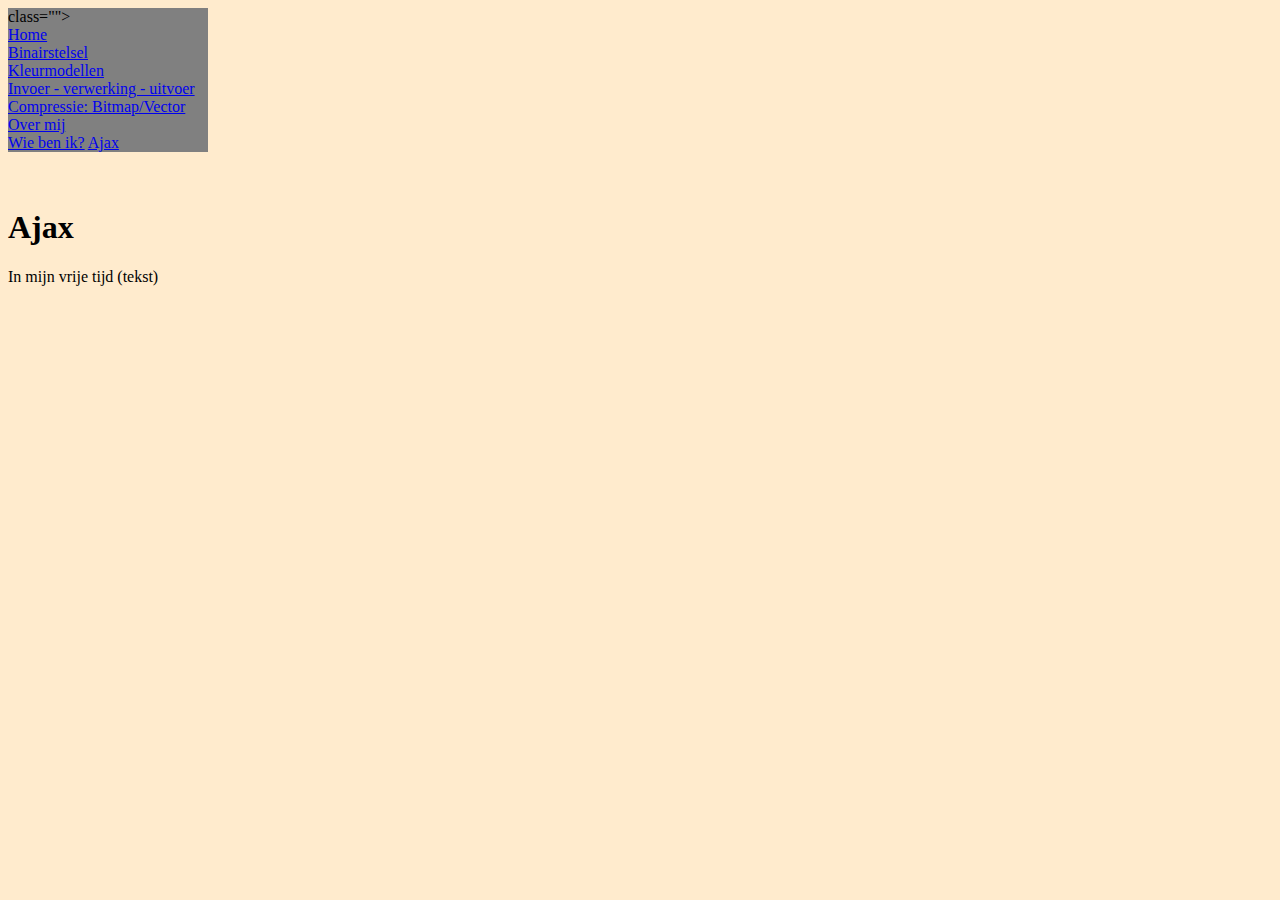
<file: ajax.html>
<!DOCTYPE html>
<html>
   <head>
<title>Ajax</title>
<link rel="stylesheet" href="mystyle.css">
</head>
<body>

<ul> class="">
   <li><a href="index.html">Home</a></li>
   <li><a href="binairstelsel.html">Binairstelsel</a></li>
   <li><a href="kleurmodellen.html">Kleurmodellen</a></li>
   <li><a href="inputoutput.html">Invoer - verwerking - uitvoer</a></li>
    <li><a href="compressie.html">Compressie: Bitmap/Vector</a></li>
<li class="dropdown active">
   <a href="javascript:void(0)" class="dropbtn active">Over mij</a>
    <div class="dropdown-content">
       <a href="wiebenik.html">Wie ben ik?</a>
      <a class="active" href="ajax.html">Ajax</a>
    </div>
    </li>
</ul>

<br>
<br>

<h1>Ajax</h1>
<p>In mijn vrije tijd (tekst) </p>

</body> 
</html>
</file>
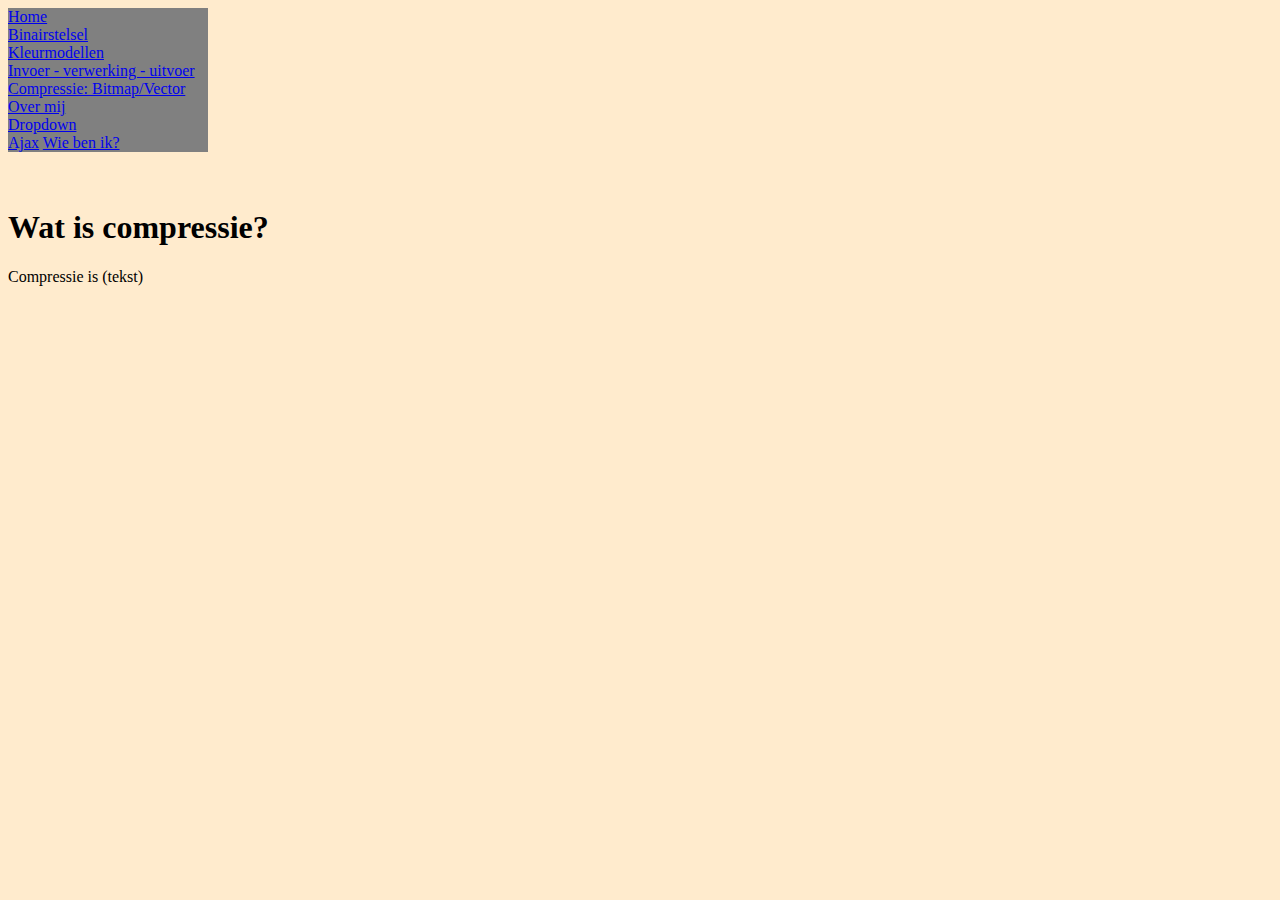
<file: compressie.html>
<!DOCTYPE html>
<html>
   <head>
<title>Compressie</title>
<link rel="stylesheet" href="mystyle.css">
</head>
<body>

<ul>
   <li><a href="index.html">Home</a></li>
   <li><a href="binairstelsel.html">Binairstelsel</a></li>
   <li><a href="kleurmodellen.html">Kleurmodellen</a></li>
   <li><a href="inputoutput.html">Invoer - verwerking - uitvoer</a><li>
   <li><a class="active" href="compressie.html">Compressie: Bitmap/Vector</a><li>
   <li><a href="overmij.html">Over mij</a></li>
<div class="dropdown"></li>
   <a href="javascript:void(0)" class="dropbtn">Dropdown</a>
    <div class="dropdown-content">
      <a href="ajax.html">Ajax</a>
      <a href="Wie ben ik?">Wie ben ik?</a>
     <div>
   <li>
</ul>

<br>
<br>

<h1>Wat is compressie?</h1>
<p>Compressie is (tekst) </p>

</body> 
</html>
</file>
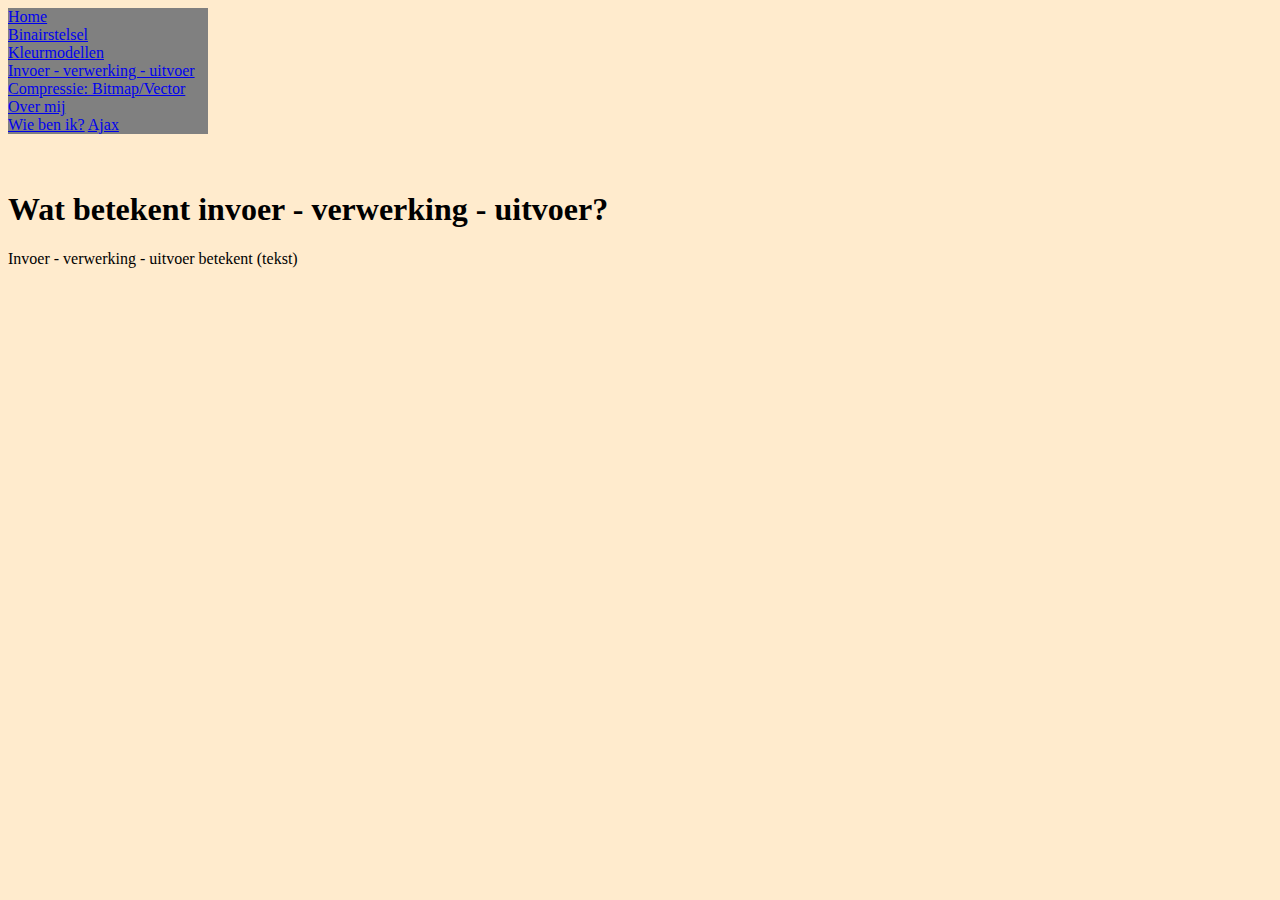
<file: inputoutput.html>
<!DOCTYPE html>
<html>
   <head>
 <title>Invoer & Uitvoer</title>
<link rel="stylesheet" href="mystyle.css">
</head>
<body>

<ul>
   <li><a href="index.html">Home</a></li>
   <li><a href="binairstelsel.html">Binairstelsel</a></li>
   <li><a href="kleurmodellen.html">Kleurmodellen</a></li>
   <li><a class="active" href="inputoutput.html">Invoer - verwerking - uitvoer</a></li>
   <li><a href="compressie.html">Compressie: Bitmap/Vector</a></li>
<li class="dropdown">
   <a href="javascript:void(0)" class="dropbtn">Over mij</a>
    <div class="dropdown-content">
       <a href="wiebenik.html">Wie ben ik?</a>
      <a href="ajax.html">Ajax</a>
    </div>
    </li>
</ul>
  
<br>
<br>

<h1>Wat betekent invoer - verwerking - uitvoer?</h1>
<p>Invoer - verwerking - uitvoer betekent (tekst) </p>

</body> 
</html>
</file>
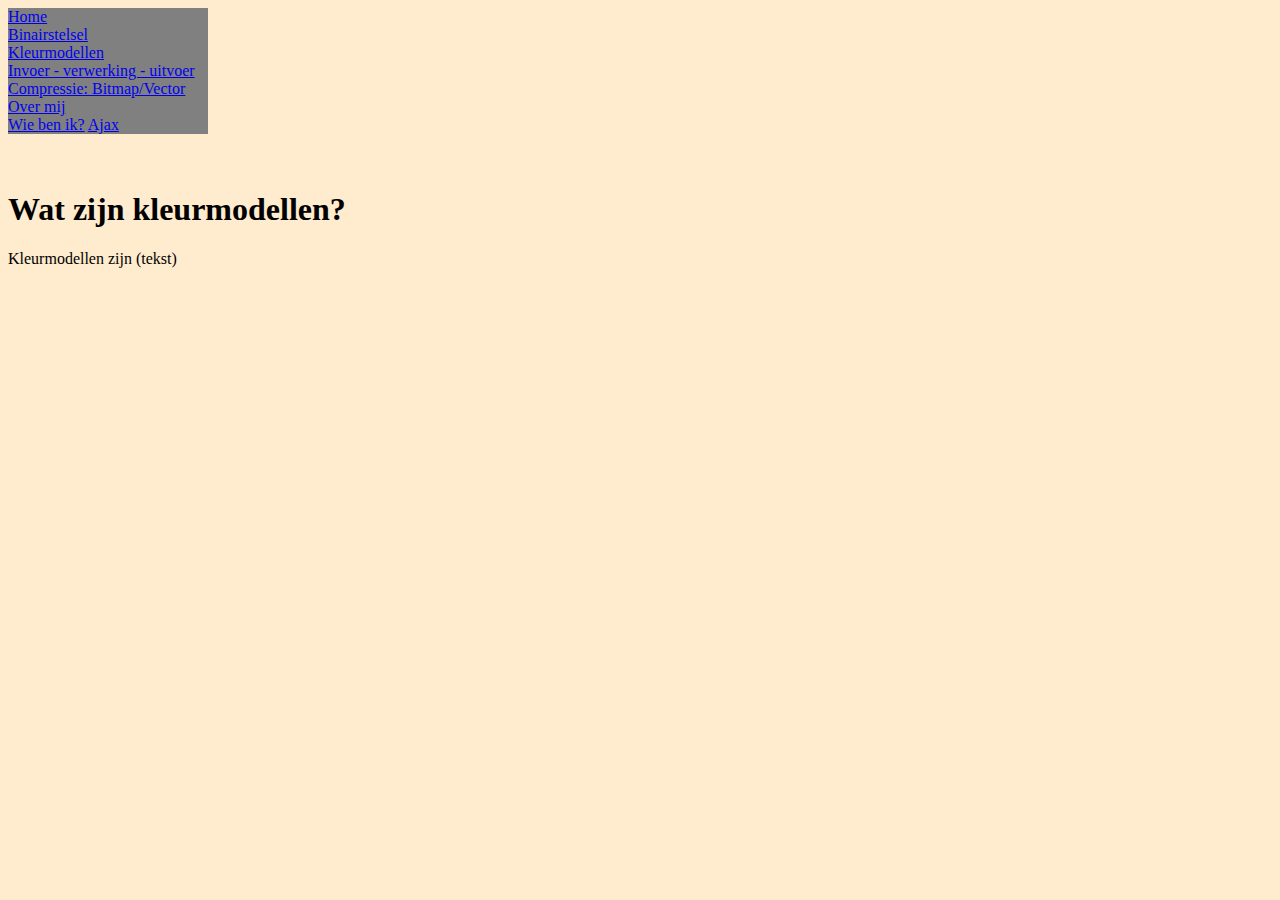
<file: kleurmodellen.html>
<!DOCTYPE html>
<html>
   <head>
 <title>Kleurmodellen</title>
<link rel="stylesheet" href="mystyle.css">
</head>
<body>

<ul>
   <li><a href="index.html">Home</a></li>
   <li><a href="binairstelsel.html">Binairstelsel</a></li>
   <li><a class="active" href="kleurmodellen.html">Kleurmodellen</a></li>
   <li><a href="inputoutput.html">Invoer - verwerking - uitvoer</a></li>
   <li><a href="compressie.html">Compressie: Bitmap/Vector</a></li>
<li class="dropdown">
   <a href="javascript:void(0)" class="dropbtn">Over mij</a>
    <div class="dropdown-content">
       <a href="wiebenik.html">Wie ben ik?</a>
      <a href="ajax.html">Ajax</a>
    </div>
    </li>
</ul>
   
<br>
<br>

<h1>Wat zijn kleurmodellen?</h1>
<p>Kleurmodellen zijn (tekst) </p>

</body> 
</html>
</file>
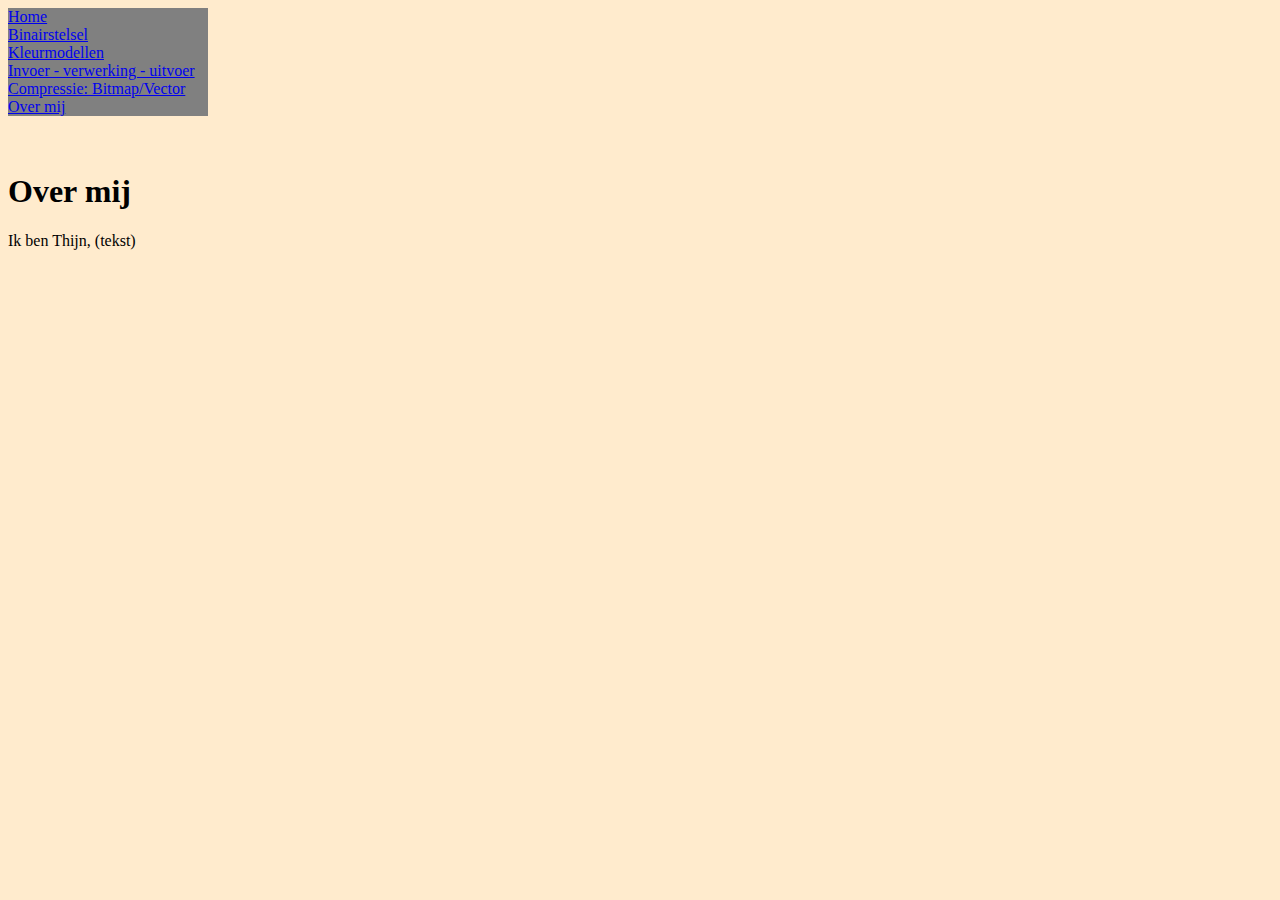
<file: overmij.html>
<!DOCTYPE html>
<html>
   <head>
<title>Over mij</title>
<link rel="stylesheet" href="mystyle.css">
</head>
<body>

<ul>
<li><a href="index.html">Home</a></li>
<li><a href="binairstelsel.html">Binairstelsel</a></li>
<li><a href="kleurmodellen.html">Kleurmodellen</a></li>
<li><a href="inputoutput.html">Invoer - verwerking - uitvoer</a><li>
<li><a href="compressie.html">Compressie: Bitmap/Vector</a><li>
<li><a class="active" href="overmij.html">Over mij</a></li>
</ul>

<br>
<br>

<h1>Over mij</h1>
<p>Ik ben Thijn, (tekst) </p>

</body> 
</html>
</file>
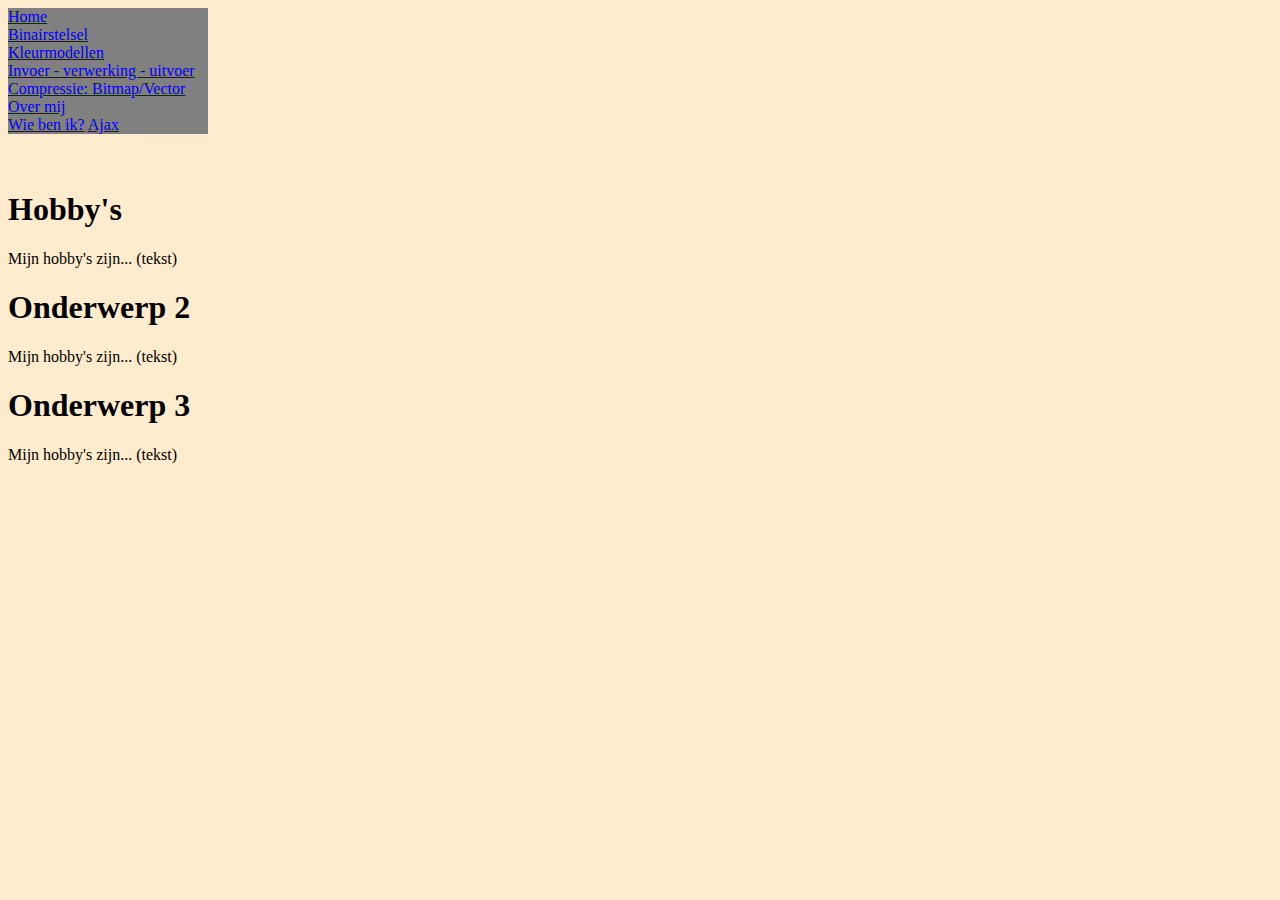
<file: wiebenik.html>
<!DOCTYPE html>
<html>
   <head>
<title>Wie ben ik?</title>
<link rel="stylesheet" href="mystyle.css">
</head>
<body>

<ul>
   <li><a href="index.html">Home</a></li>
   <li><a href="binairstelsel.html">Binairstelsel</a></li>
   <li><a href="kleurmodellen.html">Kleurmodellen</a></li>
   <li><a href="inputoutput.html">Invoer - verwerking - uitvoer</a></li>
    <li><a href="compressie.html">Compressie: Bitmap/Vector</a></li>
<li class="dropdown active">
   <a href="javascript:void(0)" class="dropbtn">Over mij</a>
    <div class="dropdown-content">
       <a href="wiebenik.html">Wie ben ik?</a>
      <a href="ajax.html">Ajax</a>
    </div>
    </li>
</ul>

<br>
<br>

<h1>Hobby's</h1>
<p>Mijn hobby's zijn... (tekst) </p>

<h1>Onderwerp 2</h1>
<p>Mijn hobby's zijn... (tekst) </p>

<h1>Onderwerp 3</h1>
<p>Mijn hobby's zijn... (tekst) </p>

</body> 
</html>
</file>
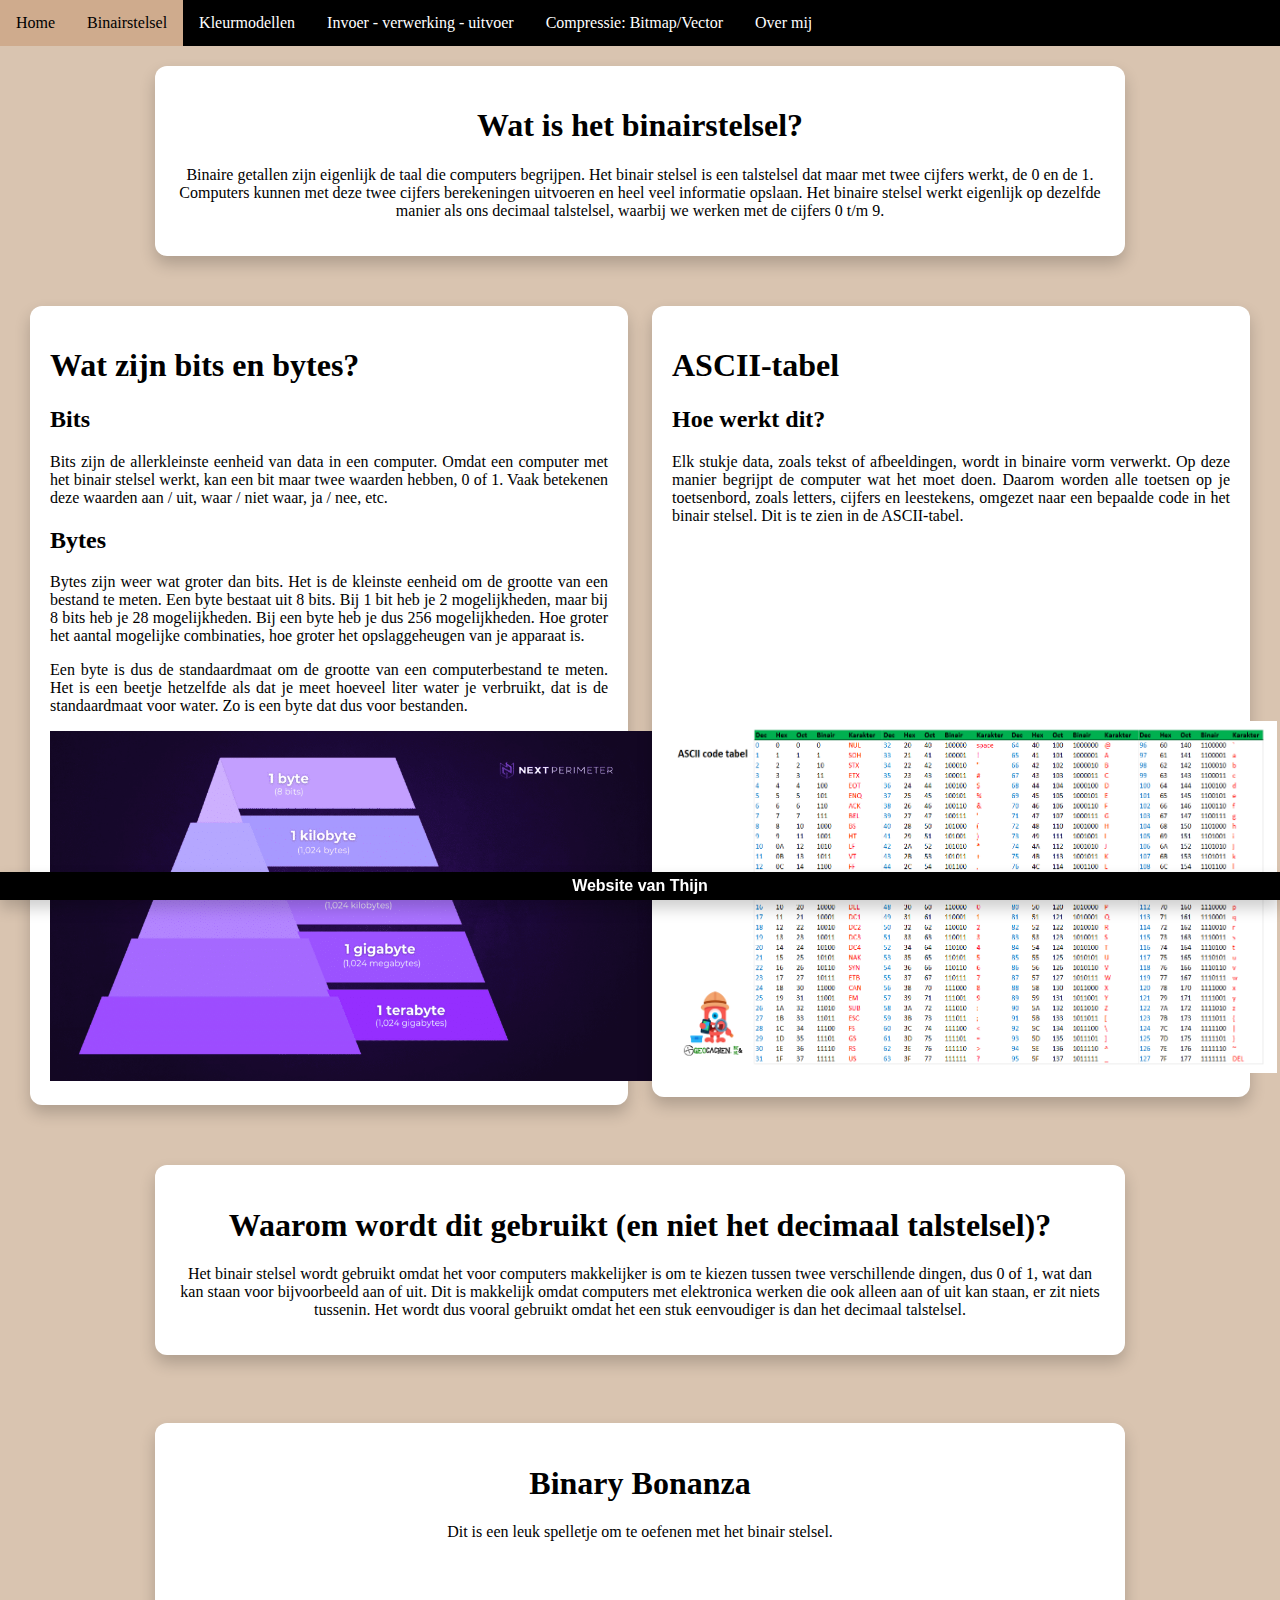
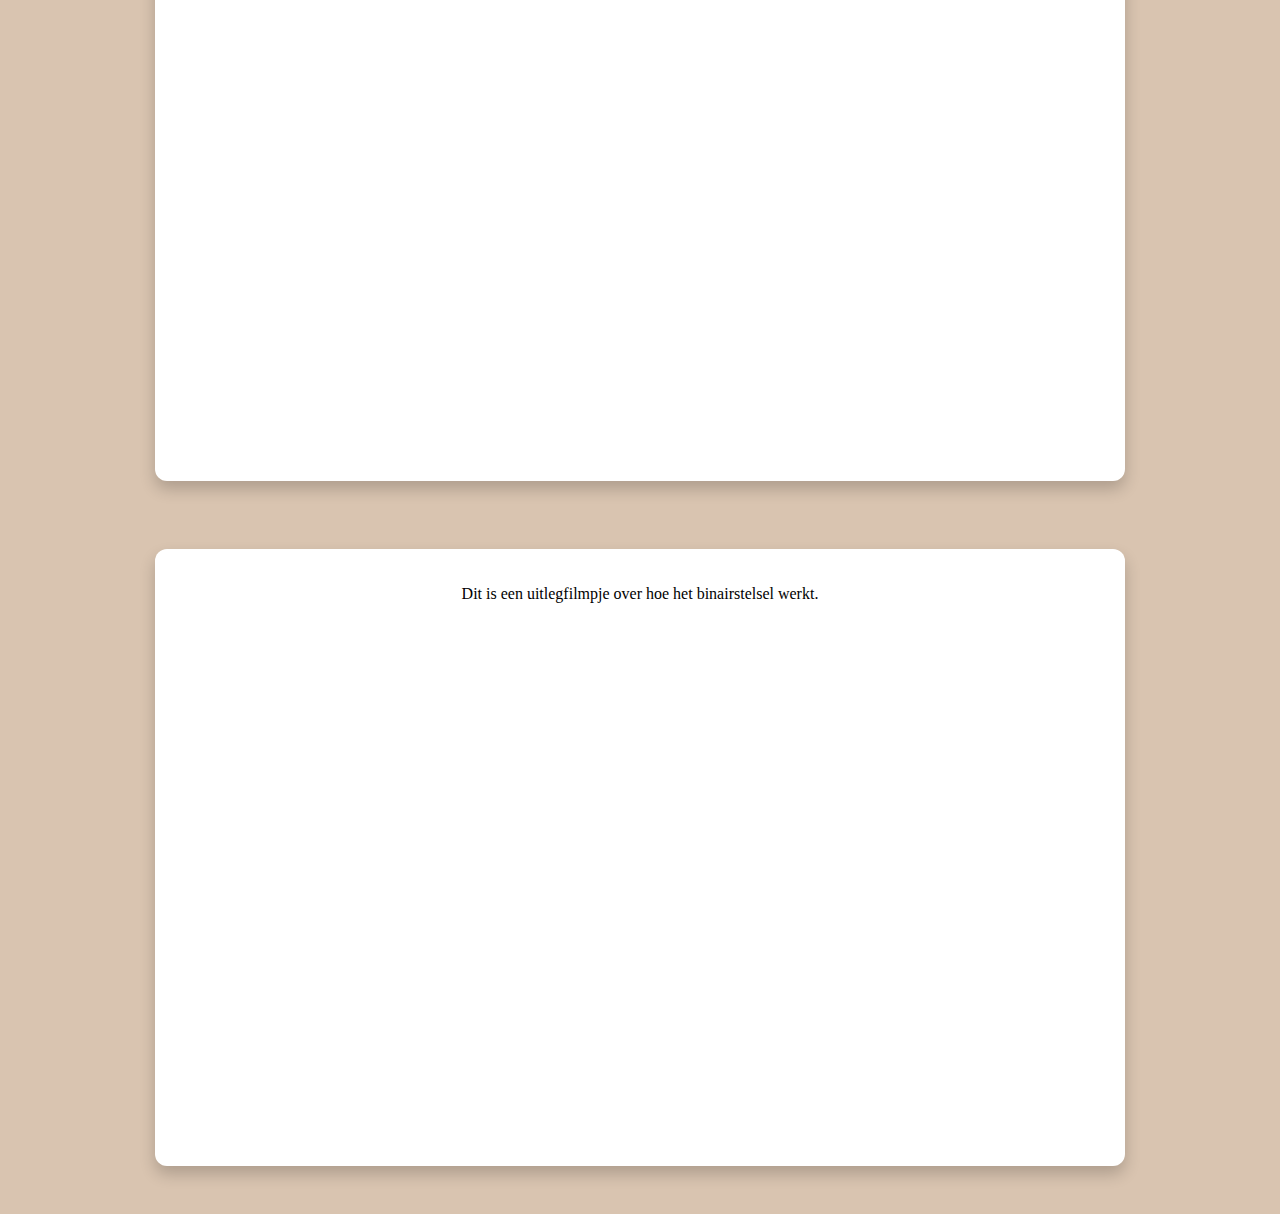
<file: html/binairstelsel.html>
<!DOCTYPE html>
<html>
   <head>
<title>Binairstelsel</title> 
<link rel="icon" href="../afbeeldingen/informatica.png">

<link rel="stylesheet" href="../css/mystyle.css"> 
</head>
<body>

<ul class="navbar">
    <li><a href="../index.html">Home</a></li>
    <li><a class="active" href="binairstelsel.html">Binairstelsel</a></li>
    <li><a href="kleurmodellen.html">Kleurmodellen</a></li>
    <li><a href="inputoutput.html">Invoer - verwerking - uitvoer</a></li>
    <li><a href="compressie.html">Compressie: Bitmap/Vector</a></li>
<li class="dropdown">
   <a href="javascript:void(0)" class="dropbtn">Over mij</a>
    <div class="dropdown-content">
       <a href="wiebenik.html">Wie ben ik?</a>
       <a href="ajax.html">Ajax</a>
    </div>
    </li>
</ul>

<br>
<br>

<div class="middentekst">
    <h1>Wat is het binairstelsel?</h1>
    <p>Binaire getallen zijn eigenlijk de taal die computers begrijpen.
    Het binair stelsel is een talstelsel dat maar met twee cijfers werkt,
    de 0 en de 1. Computers kunnen met deze twee cijfers berekeningen uitvoeren
    en heel veel informatie opslaan. Het binaire stelsel werkt eigenlijk op dezelfde manier
    als ons decimaal talstelsel, waarbij we werken met de cijfers 0 t/m 9. 
</div>
 
<div class="tekst-links">
    <h1>Wat zijn bits en bytes?</h1>

    <h2>Bits</h2>
    <p>Bits zijn de allerkleinste eenheid van data in een computer. Omdat een computer met het
    binair stelsel werkt, kan een bit maar twee waarden hebben, 0 of 1. Vaak betekenen deze
    waarden aan / uit, waar / niet waar, ja / nee, etc. 

    <h2>Bytes</h2>
    <p>Bytes zijn weer wat groter dan bits. Het is de kleinste eenheid om de grootte van een
    bestand te meten. Een byte bestaat uit 8 bits. Bij 1 bit heb je 2 mogelijkheden, maar bij
    8 bits heb je 28 mogelijkheden. Bij een byte heb je dus 256 mogelijkheden. Hoe groter het
    aantal mogelijke combinaties, hoe groter het opslaggeheugen van je apparaat is.</p>
    
    <p>Een byte is dus de standaardmaat om de grootte van een computerbestand te meten. Het is
    een beetje hetzelfde als dat je meet hoeveel liter water je verbruikt, dat is de standaardmaat
    voor water. Zo is een byte dat dus voor bestanden.</p>

    <img src="../afbeeldingen/bit-byte-schaal.png" width="605px" height="350px">
</div>

<div class="tekst-rechts">
    <h1>ASCII-tabel</h1>
    <h2>Hoe werkt dit?</h2>
    <p>Elk stukje data, zoals tekst of afbeeldingen, wordt in binaire vorm verwerkt. Op deze manier
    begrijpt de computer wat het moet doen. Daarom worden alle toetsen op je toetsenbord,
    zoals letters, cijfers en leestekens, omgezet naar een bepaalde code in het binair stelsel.
    Dit is te zien in de ASCII-tabel.</p>

    <br>
    <br>
    <br>
    <br>
    <br>
    <br>
    <br>
    <br>
    <br>
    <br>
    <img src="../afbeeldingen/ASCII-tabel.png" width="605px" height="352px">
</div>

<div style="clear: both;"></div> <!--Zorgt ervoor dat de tekst erboven ophoudt en er een nieuw
blok begint hieronder.-->

<div class="middentekst">
    <h1>Waarom wordt dit gebruikt (en niet het decimaal talstelsel)?</h1>
    <p>Het binair stelsel wordt gebruikt omdat het voor computers makkelijker is om te kiezen
    tussen twee verschillende dingen, dus 0 of 1, wat dan kan staan voor bijvoorbeeld aan of uit.
    Dit is makkelijk omdat computers met elektronica werken die ook alleen aan of uit kan staan,
    er zit niets tussenin. Het wordt dus vooral gebruikt omdat het een stuk eenvoudiger is dan het
    decimaal talstelsel.</p>
</div>

<br>

<div class="middentekst">
    <h1>Binary Bonanza</h1>
    <p>Dit is een leuk spelletje om te oefenen met het binair stelsel.</p>
    <iframe src="https://games.penjee.com/binary-bonanza/game.php" width="700" height="500"
    frameborder="no" scrolling="no" ></iframe> <!--Dit is het spelletje Binary Bonanza.-->
</div>

<br>

<div class="video">
    <p>Dit is een uitlegfilmpje over hoe het binairstelsel werkt.</p>

    <iframe 
    src="https://www.youtube.com/embed/zDNaUi2cjv4" 
    title="Binary Explained in 01100100 Seconds" 
    frameborder="0" 
    allow="accelerometer; autoplay; clipboard-write; encrypted-media; gyroscope; 
    picture-in-picture; web-share" 
    referrerpolicy="strict-origin-when-cross-origin" allowfullscreen>
    </iframe>

</div>

<br>

    <footer>Website van Thijn</footer>

</body> 
</html>
</file>
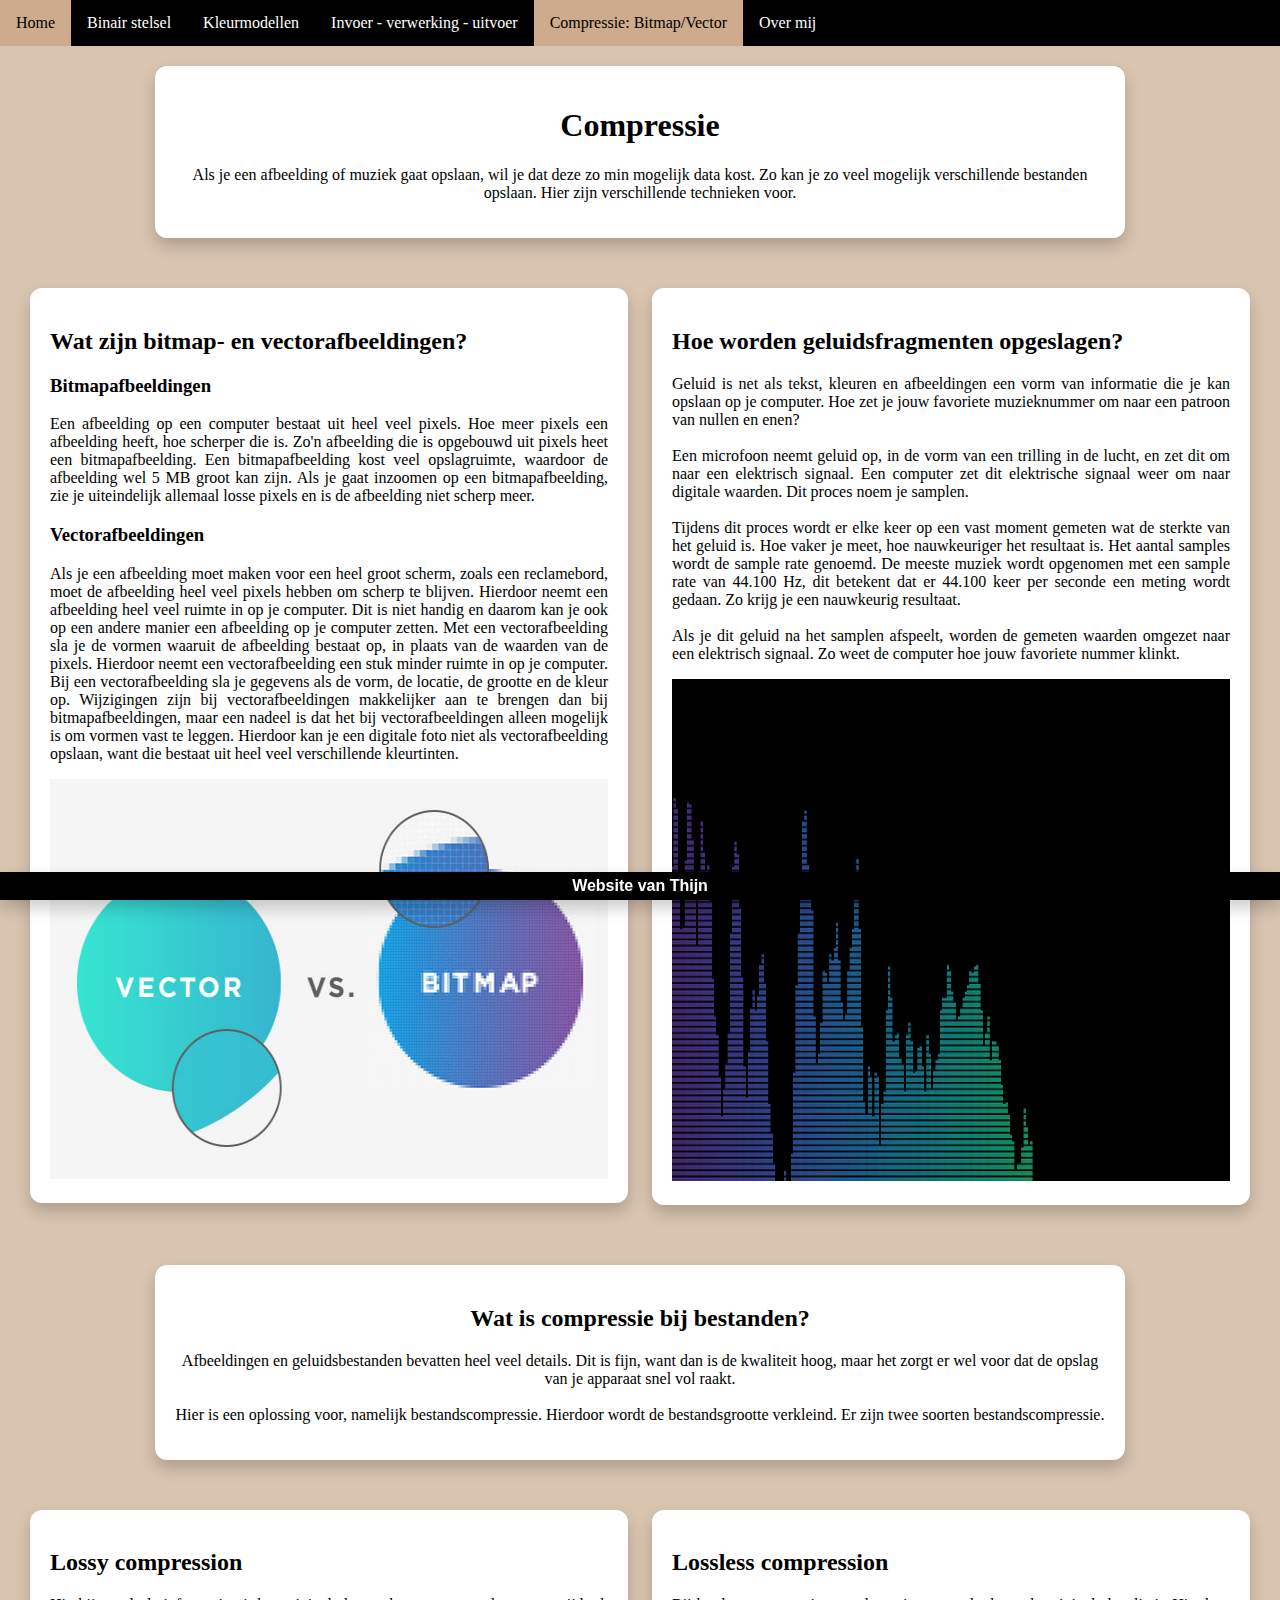
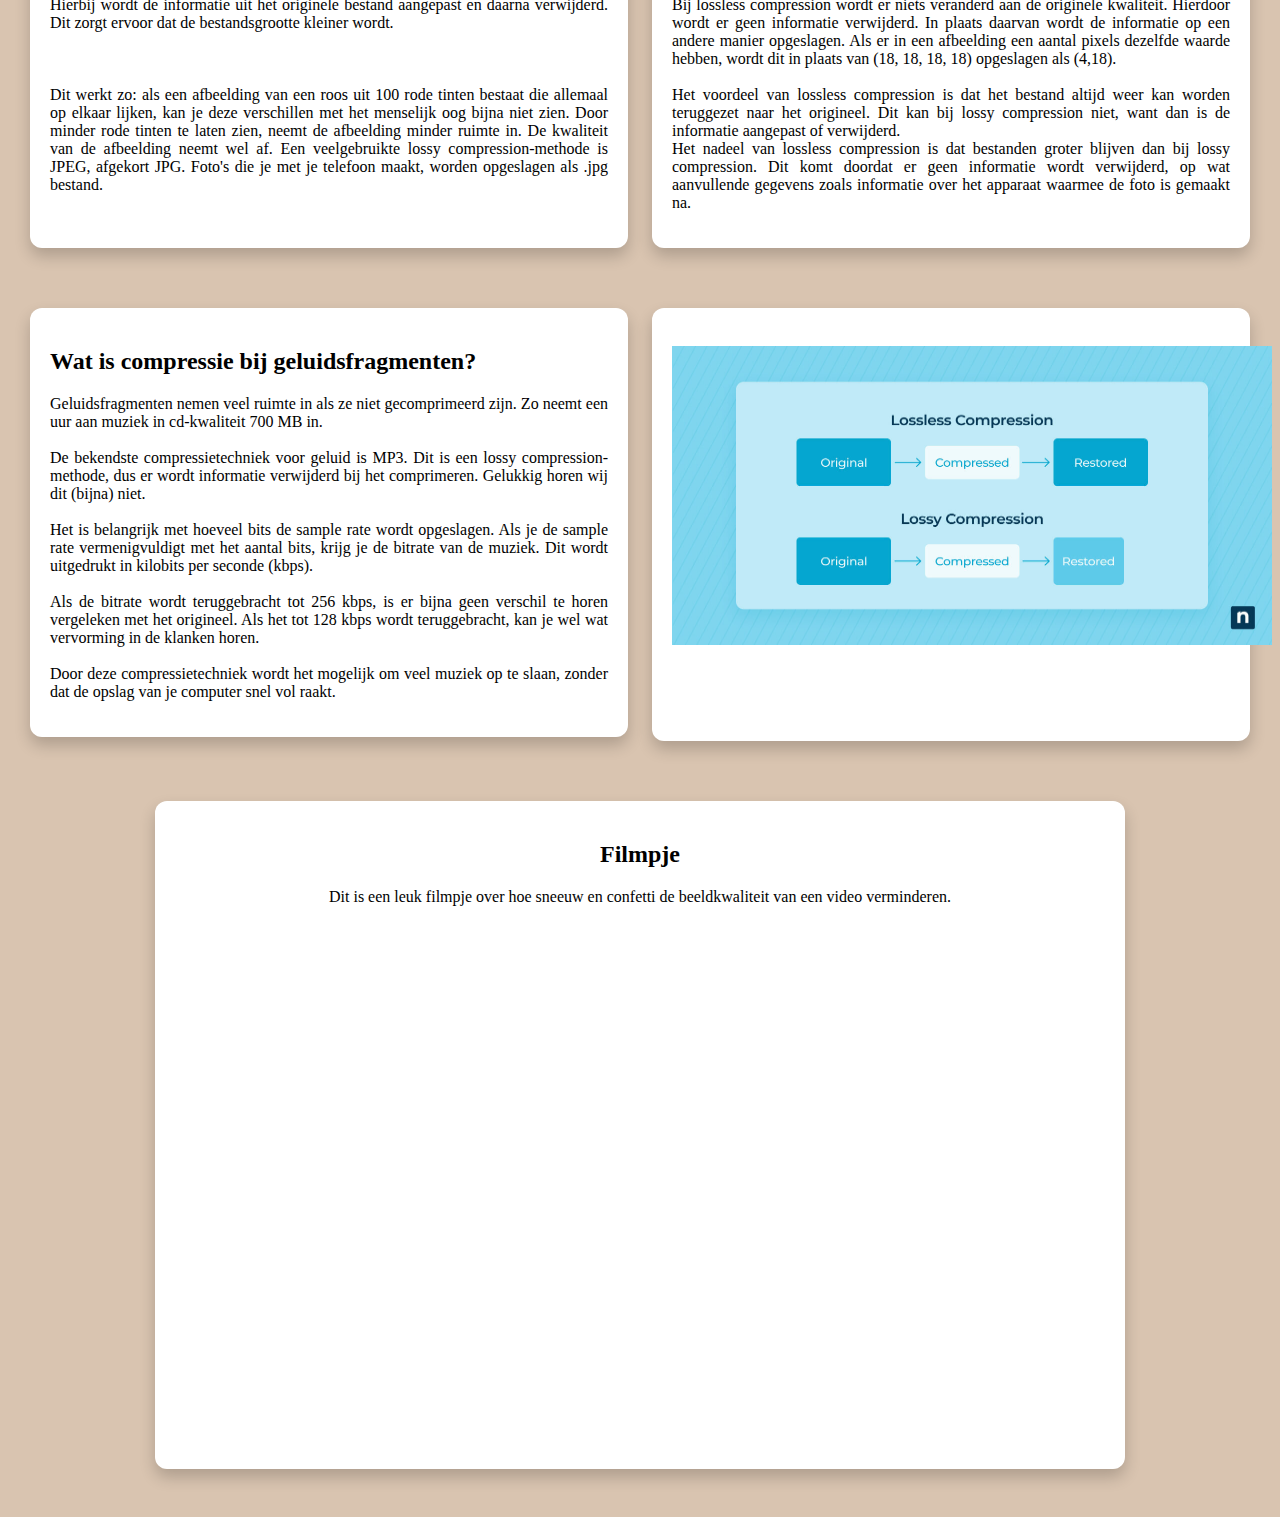
<file: html/compressie.html>
<!DOCTYPE html>
   <html>
      <head>
         <title>Compressie</title>
         <link rel="icon" href="../afbeeldingen/informatica.png">
         <link rel="stylesheet" href="../css/mystyle.css">
         <meta name="viewport" content="width=device-width, initial-scale=1.0"> <!--Zorgt ervoor dat
         de website responsive wordt, zodat de pagina wordt aangepast aan de grootte van het
         apparaat waar de pagina op wordt bekeken.-->
      </head>
<body>

<ul class="navbar">
   <li><a href="../index.html">Home</a></li>
   <li><a href="binairstelsel.html">Binair stelsel</a></li>
   <li><a href="kleurmodellen.html">Kleurmodellen</a></li>
   <li><a href="inputoutput.html">Invoer - verwerking - uitvoer</a></li>
   <li><a class="active" href="compressie.html">Compressie: Bitmap/Vector</a></li>
<li class="dropdown">
   <a href="javascript:void(0)" class="dropbtn">Over mij</a>
    <div class="dropdown-content">
      <a href="wiebenik.html">Wie ben ik?</a>
      <a href="ajax.html">Ajax</a>
    </div>
</li>
</ul>

<br>
<br>

<div class="middentekst">
   <h1>Compressie</h1>
   <p>Als je een afbeelding of muziek gaat opslaan, wil je dat deze zo min mogelijk data kost.
   Zo kan je zo veel mogelijk verschillende bestanden opslaan. Hier zijn verschillende
   technieken voor.</p>
</div>

<div class="tekst-links">
   <h2>Wat zijn bitmap- en vectorafbeeldingen?</h2>
   <h3>Bitmapafbeeldingen</h3>
   <p>Een afbeelding op een computer bestaat uit heel veel pixels. Hoe meer pixels een afbeelding
   heeft, hoe scherper die is. Zo'n afbeelding die is opgebouwd uit pixels heet een bitmapafbeelding.
   Een bitmapafbeelding kost veel opslagruimte, waardoor de afbeelding wel 5 MB groot kan zijn.
   Als je gaat inzoomen op een bitmapafbeelding, zie je uiteindelijk allemaal losse pixels en is
   de afbeelding niet scherp meer.</p>
   
   <h3>Vectorafbeeldingen</h3>
   <p>Als je een afbeelding moet maken voor een heel groot scherm, zoals een reclamebord,
   moet de afbeelding heel veel pixels hebben om scherp te blijven. Hierdoor neemt een afbeelding
   heel veel ruimte in op je computer. Dit is niet handig en daarom kan je ook op een andere manier
   een afbeelding op je computer zetten. Met een vectorafbeelding sla je de vormen waaruit de
   afbeelding bestaat op, in plaats van de waarden van de pixels. Hierdoor neemt een vectorafbeelding
   een stuk minder ruimte in op je computer. Bij een vectorafbeelding sla je gegevens als de vorm,
   de locatie, de grootte en de kleur op. Wijzigingen zijn bij vectorafbeeldingen makkelijker aan te
   brengen dan bij bitmapafbeeldingen, maar een nadeel is dat het bij vectorafbeeldingen alleen
   mogelijk is om vormen vast te leggen. Hierdoor kan je een digitale foto niet als vectorafbeelding
   opslaan, want die bestaat uit heel veel verschillende kleurtinten.</p>
   <img src="../afbeeldingen/bitmap-vs-vector.jpg" class="responsive-picture" width="600px" height="400px">
</div>

<div class="tekst-rechts">
   <h2>Hoe worden geluidsfragmenten opgeslagen?</h2>
   <p>Geluid is net als tekst, kleuren en afbeeldingen een vorm van informatie die je kan opslaan 
   op je computer. Hoe zet je jouw favoriete muzieknummer om naar een patroon van nullen en enen?
   <br>
   <br>
   Een microfoon neemt geluid op, in de vorm van een trilling in de lucht, en zet dit om naar een
   elektrisch signaal. Een computer zet dit elektrische signaal weer om naar digitale waarden.
   Dit proces noem je samplen.
   <br>
   <br>
   Tijdens dit proces wordt er elke keer op een vast moment gemeten wat de sterkte van het geluid is.
   Hoe vaker je meet, hoe nauwkeuriger het resultaat is. Het aantal samples wordt de sample rate
   genoemd. De meeste muziek wordt opgenomen met een sample rate van 44.100 Hz, dit betekent
   dat er 44.100 keer per seconde een meting wordt gedaan. Zo krijg je een nauwkeurig resultaat.
   <br>
   <br>
   Als je dit geluid na het samplen afspeelt, worden de gemeten waarden omgezet naar een elektrisch
   signaal. Zo weet de computer hoe jouw favoriete nummer klinkt.</p>
   <img src="../afbeeldingen/geluid-grafiek.png" class="responsive-picture" width="600px" height="502px">
</div>

<div style="clear: both;"></div> <!--Zorgt ervoor dat de tekst erboven ophoudt en er een nieuw
blok begint hieronder.-->

<div class="middentekst">
   <h2>Wat is compressie bij bestanden?</h2>
   <p>Afbeeldingen en geluidsbestanden bevatten heel veel details. Dit is fijn, want dan is de
   kwaliteit hoog, maar het zorgt er wel voor dat de opslag van je apparaat snel vol raakt.
   <br>
   <br>
   Hier is een oplossing voor, namelijk bestandscompressie. Hierdoor wordt de bestandsgrootte
   verkleind. Er zijn twee soorten bestandscompressie.</p>
</div>

<div class="tekst-links">
   <h2>Lossy compression</h2>
   <p>Hierbij wordt de informatie uit het originele bestand aangepast en daarna verwijderd.
   Dit zorgt ervoor dat de bestandsgrootte kleiner wordt.
   <br>
   <br>
   <br>
   <br>
   Dit werkt zo: als een afbeelding van een roos uit 100 rode tinten bestaat die allemaal op elkaar
   lijken, kan je deze verschillen met het menselijk oog bijna niet zien. Door minder rode tinten
   te laten zien, neemt de afbeelding minder ruimte in. De kwaliteit van de afbeelding neemt wel af.
   Een veelgebruikte lossy compression-methode is JPEG, afgekort JPG. Foto's die je met je telefoon
   maakt, worden opgeslagen als .jpg bestand.</p>
   <br>
</div>

<div class="tekst-rechts">
   <h2>Lossless compression</h2>
   <p>Bij lossless compression wordt er niets veranderd aan de originele kwaliteit.
   Hierdoor wordt er geen informatie verwijderd. In plaats daarvan wordt de informatie op een
   andere manier opgeslagen. Als er in een afbeelding een aantal pixels dezelfde waarde hebben,
   wordt dit in plaats van (18, 18, 18, 18) opgeslagen als (4,18).
   <br>
   <br>
   Het voordeel van lossless compression is dat het bestand altijd weer kan worden teruggezet naar het
   origineel. Dit kan bij lossy compression niet, want dan is de informatie aangepast of verwijderd.
   <br>
   Het nadeel van lossless compression is dat bestanden groter blijven dan bij lossy compression.
   Dit komt doordat er geen informatie wordt verwijderd, op wat aanvullende gegevens zoals informatie
   over het apparaat waarmee de foto is gemaakt na.</p>
</div>

<div style="clear: both;"></div> <!--Zorgt ervoor dat de tekst erboven ophoudt en er een nieuw
blok begint hieronder.-->

<div class="tekst-links">
   <h2>Wat is compressie bij geluidsfragmenten?</h2>

   <p>Geluidsfragmenten nemen veel ruimte in als ze niet gecomprimeerd zijn. Zo neemt een uur aan
   muziek in cd-kwaliteit 700 MB in. 
   <br>
   <br>
   De bekendste compressietechniek voor geluid is MP3. Dit is een lossy compression-methode, dus er
   wordt informatie verwijderd bij het comprimeren. Gelukkig horen wij dit (bijna) niet.
   <br>
   <br>
   Het is belangrijk met hoeveel bits de sample rate wordt opgeslagen. Als je de sample rate
   vermenigvuldigt met het aantal bits, krijg je de bitrate van de muziek. Dit wordt uitgedrukt
   in kilobits per seconde (kbps).
   <br>
   <br>
   Als de bitrate wordt teruggebracht tot 256 kbps, is er bijna geen verschil te horen vergeleken
   met het origineel. Als het tot 128 kbps wordt teruggebracht, kan je wel wat vervorming in de
   klanken horen.
   <br>
   <br>
   Door deze compressietechniek wordt het mogelijk om veel muziek op te slaan, zonder dat de opslag
   van je computer snel vol raakt.</p>
</div>

<div class="tekst-rechts">
   <br>
   <img src="../afbeeldingen/lossy-vs-lossless.jpg" width="600px" height="299px">
   <br>
   <br>
   <br>
   <br>
   <br>
</div>

<div style="clear: both;"></div> <!--Zorgt ervoor dat de tekst erboven ophoudt en er een nieuw
blok begint hieronder.-->

<div class="video">
   <h2>Filmpje</h2>
   <p>Dit is een leuk filmpje over hoe sneeuw en confetti de beeldkwaliteit van een video
   verminderen.</p>
   
   <iframe
   src="https://www.youtube.com/embed/r6Rp-uo6HmI" 
   title="Why Snow and Confetti Ruin YouTube Video Quality" 
   frameborder="0" 
   allow="accelerometer; autoplay; clipboard-write; encrypted-media; gyroscope;
   picture-in-picture; web-share" referrerpolicy="strict-origin-when-cross-origin"
   allowfullscreen>
   </iframe>
</div>

<br>

<footer>Website van Thijn</footer>

</body> 
</html>
</file>
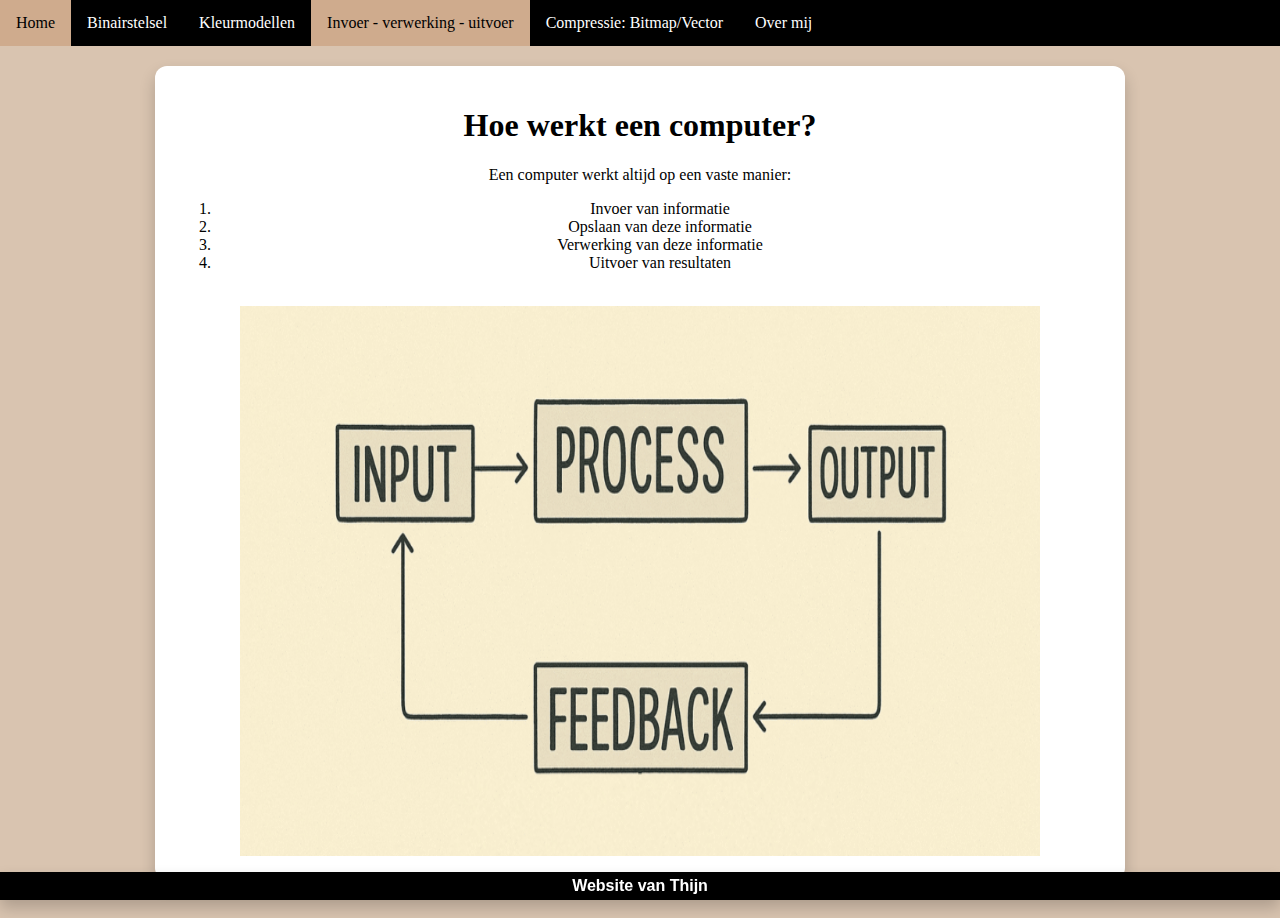
<file: html/inputoutput.html>
<!DOCTYPE html>
<html>
   <head>
 <title>Invoer & Uitvoer</title>
 <link rel="icon" href="../afbeeldingen/informatica.png">

<link rel="stylesheet" href="../css/mystyle.css">
</head>
<body>

<ul class="navbar">
   <li><a href="../index.html">Home</a></li>
   <li><a href="binairstelsel.html">Binairstelsel</a></li>
   <li><a href="kleurmodellen.html">Kleurmodellen</a></li>
   <li><a class="active" href="inputoutput.html">Invoer - verwerking - uitvoer</a></li>
   <li><a href="compressie.html">Compressie: Bitmap/Vector</a></li>
<li class="dropdown">
   <a href="javascript:void(0)" class="dropbtn">Over mij</a>
    <div class="dropdown-content">
       <a href="wiebenik.html">Wie ben ik?</a>
      <a href="ajax.html">Ajax</a>
    </div>
    </li>
</ul>
  
<br>
<br>

<div class="middentekst">
   <h1>Hoe werkt een computer?</h1>
   <p>Een computer werkt altijd op een vaste manier:
   <ol> <!--Dit is een ordered list, het zorgt ervoor dat het een opsomming wordt met 1, 2, 3 en 4.-->
      <li>Invoer van informatie</li> 
      <li>Opslaan van deze informatie</li>
      <li>Verwerking van deze informatie</li>
      <li>Uitvoer van resultaten</li>
   </ol>
</p>
<br>
<img src="../afbeeldingen/inputoutput-proces.png" width="800px" height="550px">
</div>




<br>

   <footer>Website van Thijn</footer>

</body> 
</html>
</file>
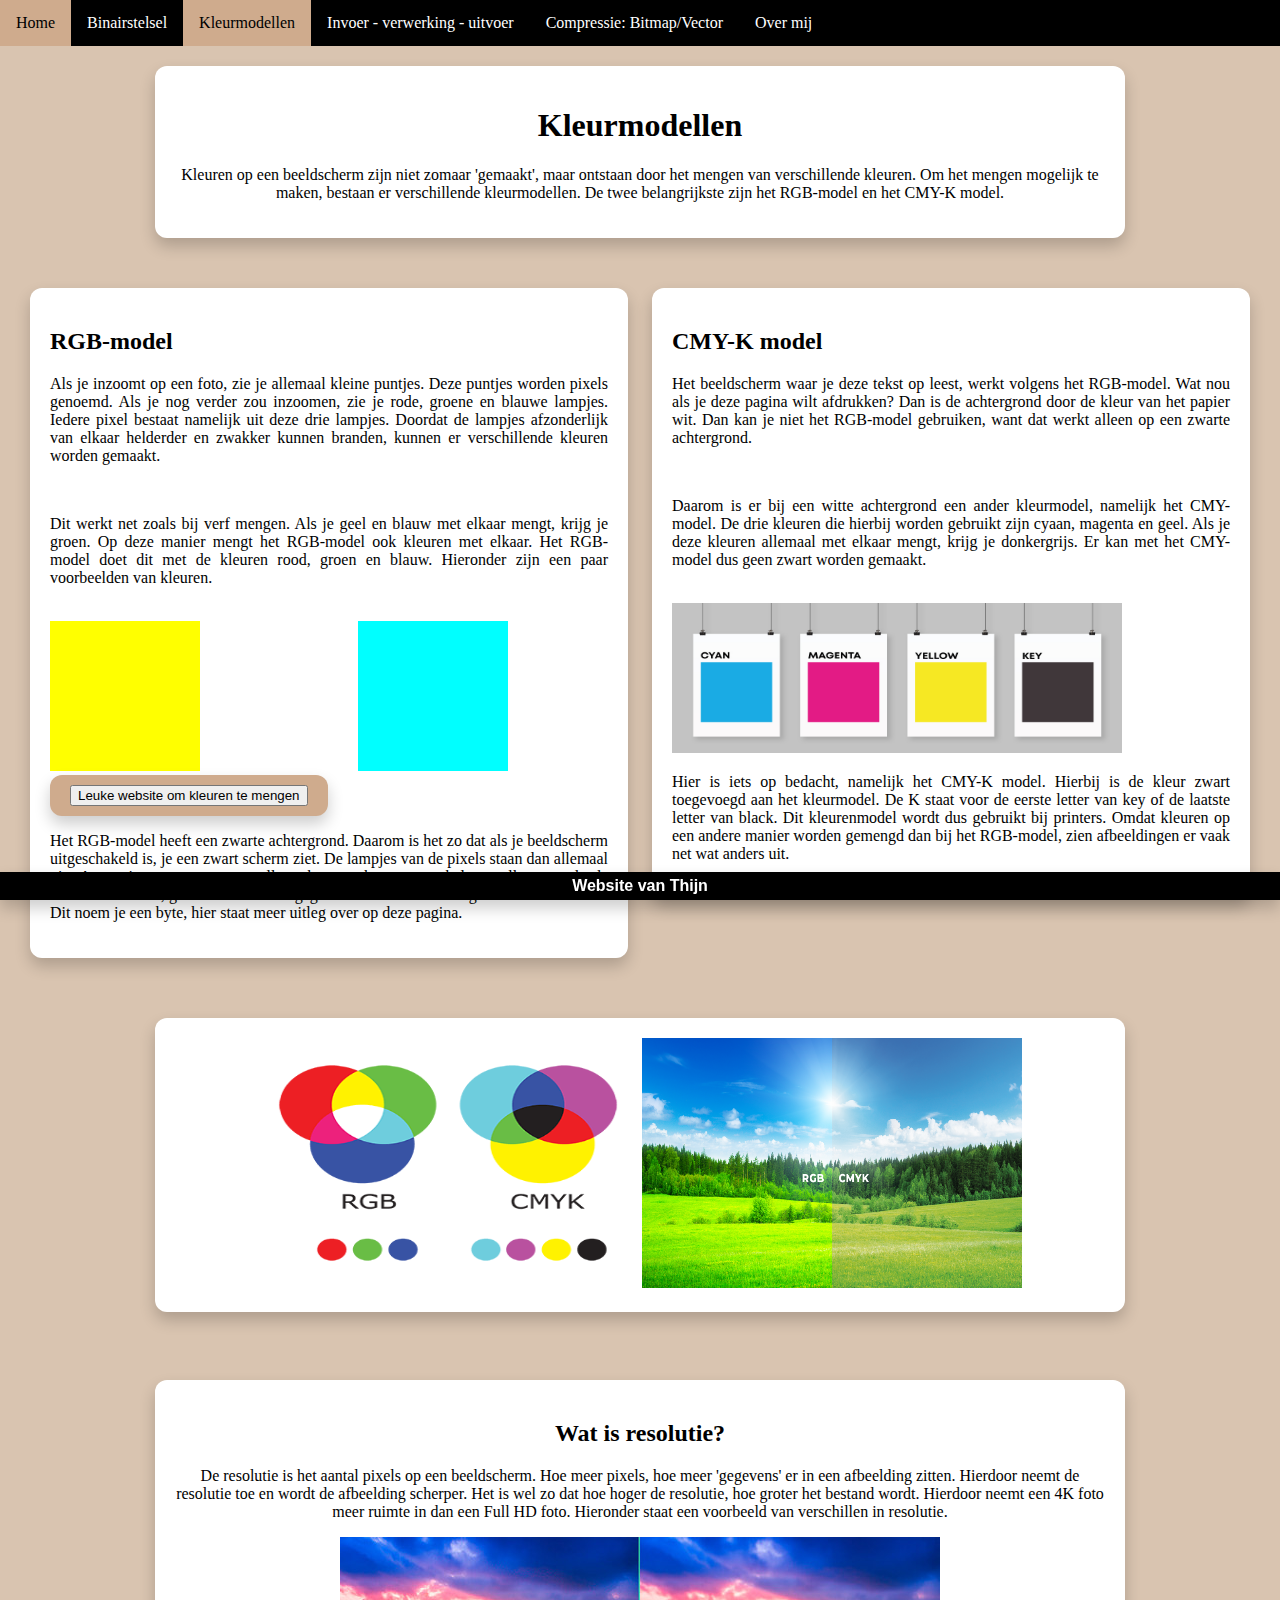
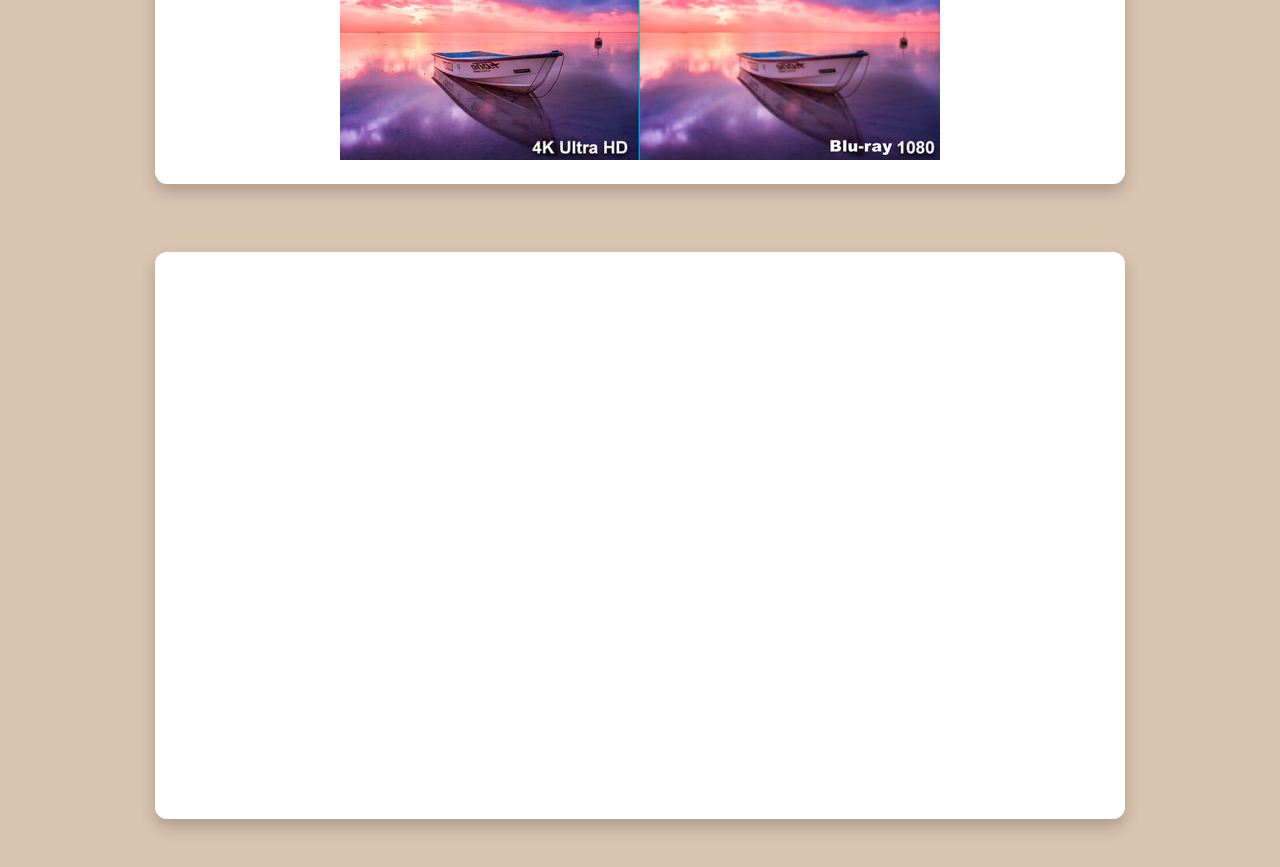
<file: html/kleurmodellen.html>
<!DOCTYPE html>
   <html>
      <head>
         <title>Kleurmodellen</title>
         <link rel="icon" href="../afbeeldingen/informatica.png">
         <link rel="stylesheet" href="../css/mystyle.css">
      </head>
   <body>

<ul class="navbar">
   <li><a href="../index.html">Home</a></li>
   <li><a href="binairstelsel.html">Binairstelsel</a></li>
   <li><a class="active" href="kleurmodellen.html">Kleurmodellen</a></li>
   <li><a href="inputoutput.html">Invoer - verwerking - uitvoer</a></li>
   <li><a href="compressie.html">Compressie: Bitmap/Vector</a></li>
<li class="dropdown">
   <a href="javascript:void(0)" class="dropbtn">Over mij</a>
    <div class="dropdown-content">
       <a href="wiebenik.html">Wie ben ik?</a>
      <a href="ajax.html">Ajax</a>
    </div>
    </li>
</ul>
   
<br>
<br>

<div class="middentekst">
   <h1>Kleurmodellen</h1>
      <p>Kleuren op een beeldscherm zijn niet zomaar 'gemaakt', maar ontstaan door het mengen
         van verschillende kleuren. Om het mengen mogelijk te maken, bestaan er verschillende
         kleurmodellen. De twee belangrijkste zijn het RGB-model en het CMY-K model.</p>
</div>

<div class="tekst-links">
   <h2>RGB-model</h2>
   <p>Als je inzoomt op een foto, zie je allemaal kleine puntjes. Deze puntjes worden pixels genoemd.
    Als je nog verder zou inzoomen, zie je rode, groene en blauwe lampjes. Iedere pixel bestaat
    namelijk uit deze drie lampjes. Doordat de lampjes afzonderlijk van elkaar helderder en zwakker
    kunnen branden, kunnen er verschillende kleuren worden gemaakt.</p>

   <br>

   <p>Dit werkt net zoals bij verf mengen. Als je geel en blauw met elkaar mengt, krijg je groen.
      Op deze manier mengt het RGB-model ook kleuren met elkaar. Het RGB-model doet dit met de
      kleuren rood, groen en blauw.  Hieronder zijn een paar voorbeelden van kleuren.</p>

   <br>

   <img src="../afbeeldingen/rgb-geel.png" width="150px" height="150px"> <!--Dit is een plaatje.-->
   <img src="../afbeeldingen/rgb-wit.jpg" width="150px" height="150px">
   <img src="../afbeeldingen/rgb-lichtblauw.jpg" width="150px" height="150px">

   <br>

   <div class="knop">
     <a href="https://www.whatcolor.is/rgb.html" target="_blank"><button>Leuke website om kleuren te mengen</button></a>
   </div>
   
   <br>

   <p>Het RGB-model heeft een zwarte achtergrond. Daarom is het zo dat als je beeldscherm
   uitgeschakeld is, je een zwart scherm ziet. De lampjes van de pixels staan dan allemaal uit. 
   Aangezien een computer alleen kan werken met gehele getallen, wordt de hoeveelheid rood, groen
   en blauw aangegeven met een decimaal getal tussen 0 en 255. Dit noem je een byte, hier staat meer
   uitleg over op deze pagina.</p> <!--Zet een link op de tekst: deze pagina!!!!-->

</div>

<div class="tekst-rechts">
   <h2>CMY-K model</h2>
   <p>Het beeldscherm waar je deze tekst op leest, werkt volgens het RGB-model. Wat nou als je deze
   pagina wilt afdrukken? Dan is de achtergrond door de kleur van het papier wit. Dan kan je niet
   het RGB-model gebruiken, want dat werkt alleen op een zwarte achtergrond.</p>

   <br>

   <p>Daarom is er bij een witte achtergrond een ander kleurmodel, namelijk het CMY-model. De drie 
   kleuren die hierbij worden gebruikt zijn cyaan, magenta en geel. Als je deze kleuren allemaal
   met elkaar mengt, krijg je donkergrijs. Er kan met het CMY-model dus geen zwart worden gemaakt.</p>

   <br>

   <img src="../afbeeldingen/cmyk-kleuren.jpg" width="450px" height="150px">

   <p>Hier is iets op bedacht, namelijk het CMY-K model. Hierbij is de kleur zwart toegevoegd aan het
   kleurmodel. De K staat voor de eerste letter van key of de laatste letter van black. Dit
   kleurenmodel wordt dus gebruikt bij printers. Omdat kleuren op een andere manier worden gemengd
   dan bij het RGB-model, zien afbeeldingen er vaak net wat anders uit.</p>

</div>

<div style="clear: both;"></div> <!--Zorgt ervoor dat de tekst erboven ophoudt en er een nieuw
blok begint hieronder.-->

<div class="middentekst">
   <img src="../afbeeldingen/rgb-vs-cmyk.png" width="380px" height="250px">
   <img src="../afbeeldingen/rgb-vs-cmyk-2.png" width="380px" height="250px">
</div>

<br>

<div class="middentekst">
   <h2>Wat is resolutie?</h2>
   <p>De resolutie is het aantal pixels op een beeldscherm. Hoe meer pixels, hoe meer 'gegevens'
   er in een afbeelding zitten. Hierdoor neemt de resolutie toe en wordt de afbeelding scherper.
   Het is wel zo dat hoe hoger de resolutie, hoe groter het bestand wordt. Hierdoor neemt een
   4K foto meer ruimte in dan een Full HD foto. Hieronder staat een voorbeeld van verschillen in 
   resolutie.</p>

   <img src="../afbeeldingen/resolutieverschillen.jpg">
</div>

<br>

<div class="video">
   <iframe
   src="https://www.youtube.com/embed/9hirYMZ7PQc" 
   title="What is the difference between RGB and CMYK?" 
   frameborder="0" 
   allow="accelerometer; autoplay; clipboard-write; encrypted-media; gyroscope;
   picture-in-picture; web-share"
   referrerpolicy="strict-origin-when-cross-origin" allowfullscreen>
   </iframe> <!--Deze code is gekopieerd van YouTube zodat de video goed werkt. Ik heb met
   rechtermuisknop op het filmpje geklikt en dan 'insluitcode kopiëren' ingedrukt.Ik heb dit
   allemaal in mijn html staan zodat het filmpje goed werkt.-->
</div>

<br>

<footer>Website van Thijn</footer>

</body> 
</html>
</file>
<file: mystyle.css>
body {
background-color: blanchedalmond;

ul {
list-style-type: none;
margin: 0;
padding: 0;
width: 200px;
background-color: grey;
}

}
</file>
<file: css/mystyle.css>
body {
  background-color: #D9C4B0; /*Dit is de achtergrondkleur*/
  margin: 0; /*De ruimte buiten de rand van een element*/
  padding: 0 20px; /*De ruimte binnen de rand van een element, zorgt ervoor dat de tekst niet
  helemaal tegen de rand links en rechts aan staat.*/
}

ul.navbar {
  list-style-type: none; /*Zorgt ervoor dat de bolletjes / opsommingstekens niet zichtbaar zijn
  in het menu.*/
  margin: 0;
  padding: 0;
  position: fixed; /*Zorgt ervoor dat de menubalk altijd vast blijft staan op zijn plek (bovenkant)
  en dus niet meebeweegt bij scrollen.*/
  top: 0; /*Zorgt ervoor dat de menubalk helemaal bovenaan de pagina staat.*/
  left: 0; /*Zorgt ervoor dat de menubalk helemaal links staat, onafhankelijk van de padding.*/
  background-color: black;
  width: 100%; /*Zorgt ervoor dat de menubalk over de volledige breedte van de pagina loopt.*/
  z-index:1000; /*Dit bepaalt de stapelvolgorde, dus het zorgt ervoor dat het menu altijd boven
  'bovenop' de rest komt.*/
}

ul li {
  float: left; /*Zorgt ervoor dat het menu aan de linkerzijde 'vast' zit*/
}

ul li a, .dropbtn {
  display: inline-block;
  color: white; /*Dit is de tekstkleur*/
  text-align: center;
  padding: 14px 16px;
  text-decoration: none;
}

li a:hover, .dropdown:hover .dropbtn { /*Hover zorgt ervoor dat als je met je muis over het blokje
heen gaat, het blokje een andere kleur krijgt.*/
background-color: #CFAB8D;
color: black;
}

li.dropdown {
  display: inline-block;
  position: relative;
}

.dropdown-content {
  display: none;
  position: absolute;
  background-color: black;
  min-width: 160px;
  box-shadow: 0px 8px 16px 0px rgba(0,0,0,0.2); /*Zorgt voor een schaduw om het element heen*/
}

.dropdown-content a {
  color: white;
  padding: 12px 16px;
  text-decoration: none;
  display: block;
  text-align: left;
}

.dropdown-content a:hover {background-color: #CFAB8D;}


.dropdown:hover .dropdown-content {
  display: block;
}



ul li a.active {
  background-color:#CFAB8D;
  color: black;
}

ul {
  position: fixed;
  top: 0;
  width: 100%;
}

footer {
  color: white;
  text-align: center; /*Zorgt ervoor dat de tekst in het midden staat*/
  font-weight: bold; /*Zorgt ervoor dat de tekst dikgedrukt is*/
  font-family: Verdana, Geneva, Tahoma, sans-serif; /*Zorgt voor het lettertype*/
  position: fixed;
  margin: 0;
  padding: 5px 0;
  left: 0;
  bottom: 0;
  width: 100%;
  box-shadow: 0px 8px 16px 0px rgba(0,0,0,0.2);
  z-index: 1000;
  background-color: black;
}

.middentekst {
  text-align: center; /*Zorgt ervoor dat de tekst in het midden van de pagina staat*/
  margin: 30px auto 20px auto; /*Auto zorgt ervoor dat het element / het witte blok precies
  in het midden van de pagina staat*/
  padding: 20px;
  max-width: 75%; /*Maximale breedte van het tekstvlak*/
  background-color: white;
  border-radius: 12px; /*Zorgt voor afgeronde hoeken*/
  box-shadow: 0px 8px 16px 0px rgba(0,0,0,0.2);
}

.collage {
  text-align: center;
  margin: 30px auto 20px auto;
  padding: 20px;
  max-width: 95%;
  background-color: white;
  border-radius: 12px;
  box-shadow: 0px 8px 16px 0px rgba(0,0,0,0.2);
}

.tekst-links, .tekst-rechts {
  text-align: justify; /*Zorgt ervoor dat de tekst mooi uitgelijnd is.*/
  margin: 30px 10px;
  padding: 20px;
  max-width: 45%;
  background-color: white;
  border-radius: 12px;
  box-shadow: 0px 8px 16px 0px rgba(0,0,0,0.2);
}

.tekst-links {
  float: left;
}

.tekst-rechts {
  float: right;
}

.video {
  text-align: center;
  margin: 30px auto;
  padding: 20px;
  max-width: 75%; /*Maximale breedte van het witte vlak*/
  background-color: white;
  border-radius: 12px;
  box-shadow: 0px 8px 16px 0px rgba(0,0,0,0.2);
}

.video iframe { /*iframe zorgt ervoor dat dit alleen op het filmpje zelf wordt toegepast.*/
  width: 100%; /*Maximale breedte van het filmpje*/
  aspect-ratio: 16 / 9; /*Zorgt ervoor dat de hoogte en breedte de goede verhouding houden.*/
}

.knop {
  display: inline-block; /*Dit is een normaal blok, maar door inline neemt het blok alleen de
  benodigde ruimte in en niet extra onnodige ruimte op een nieuwe regel.*/
  border: none; /*Zorgt ervoor dat er geen rand om de knop heen zit.*/
  padding: 10px 20px;
  background-color: #CFAB8D;
  color: black;
  text-decoration: none; /*Zorgt ervoor dat de knop er niet meer als een link uit ziet, dus de onderstreping is weg*/
  border-radius: 12px;
  box-shadow: 0px 8px 16px 0px rgba(0,0,0,0.2);
}

.responsive-picture {
  width: 100%;
  display: inline-block;
  text-align: center;
}
</file>
